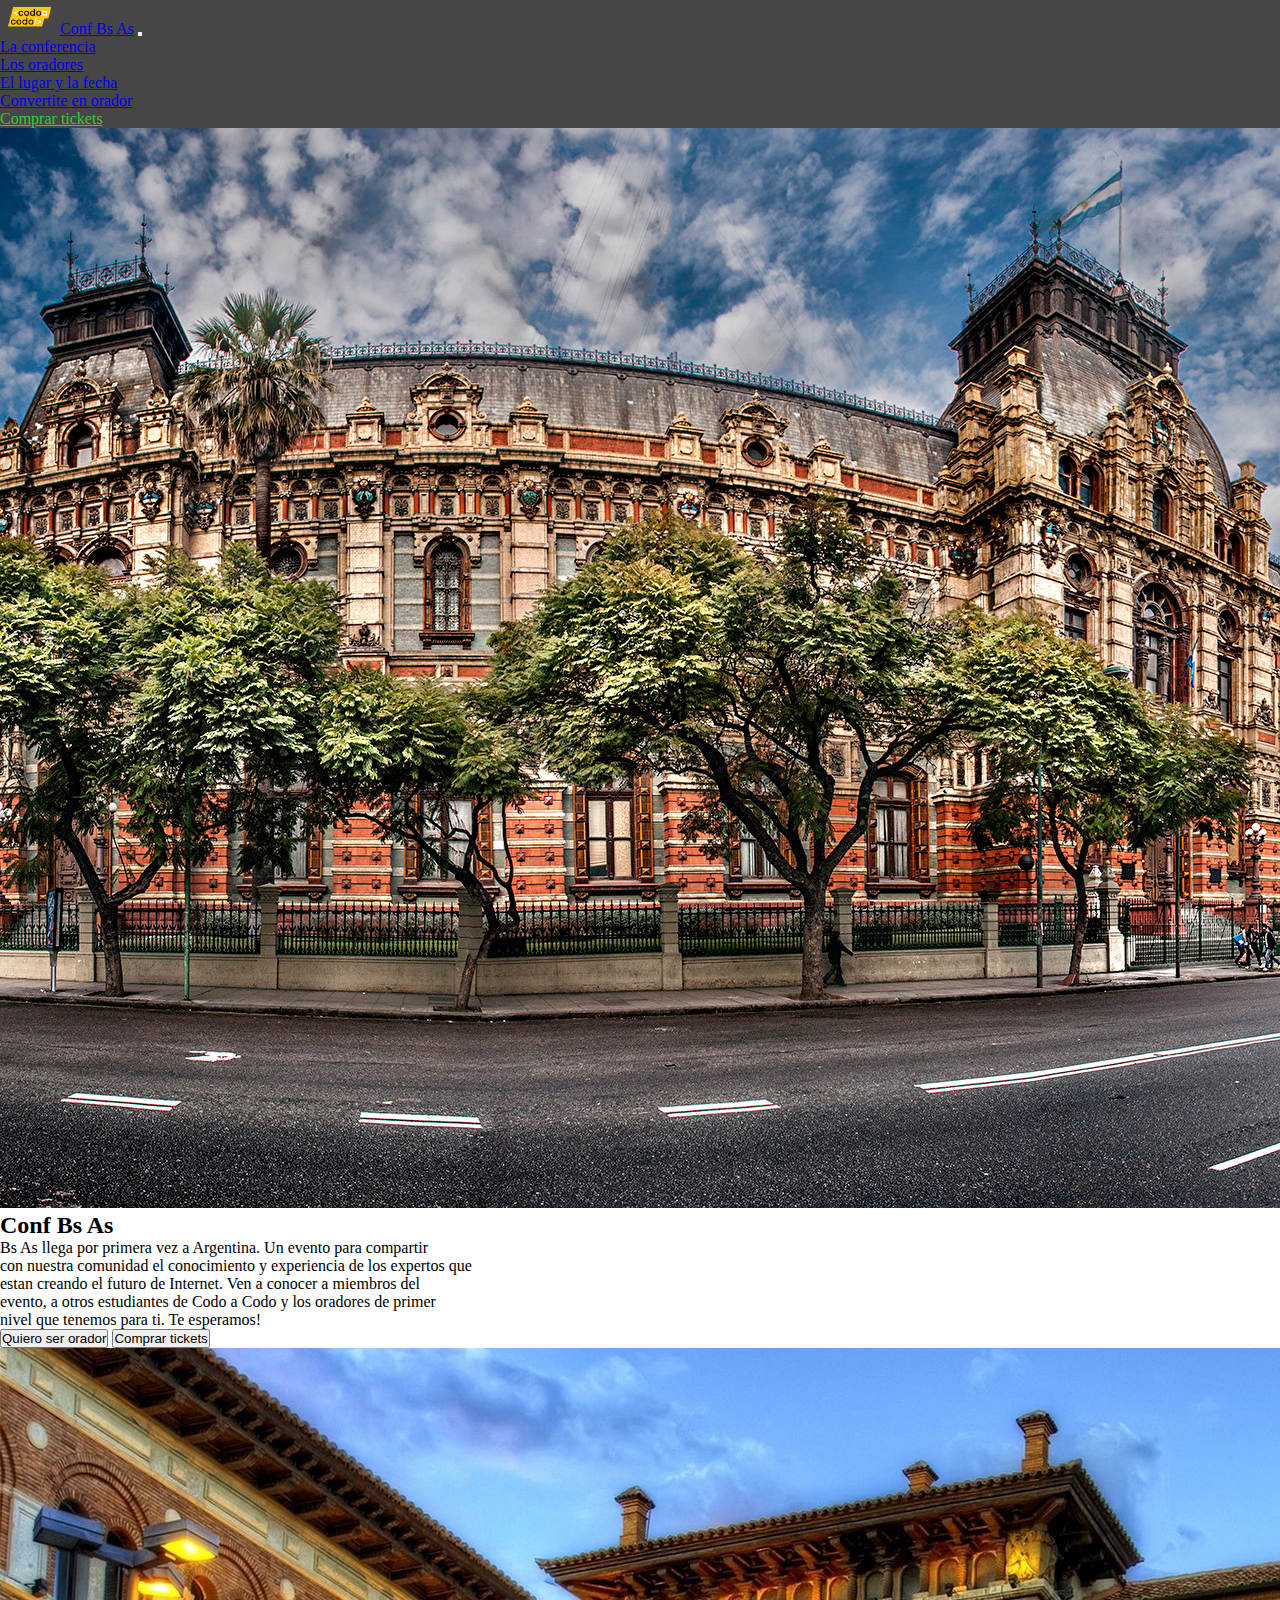
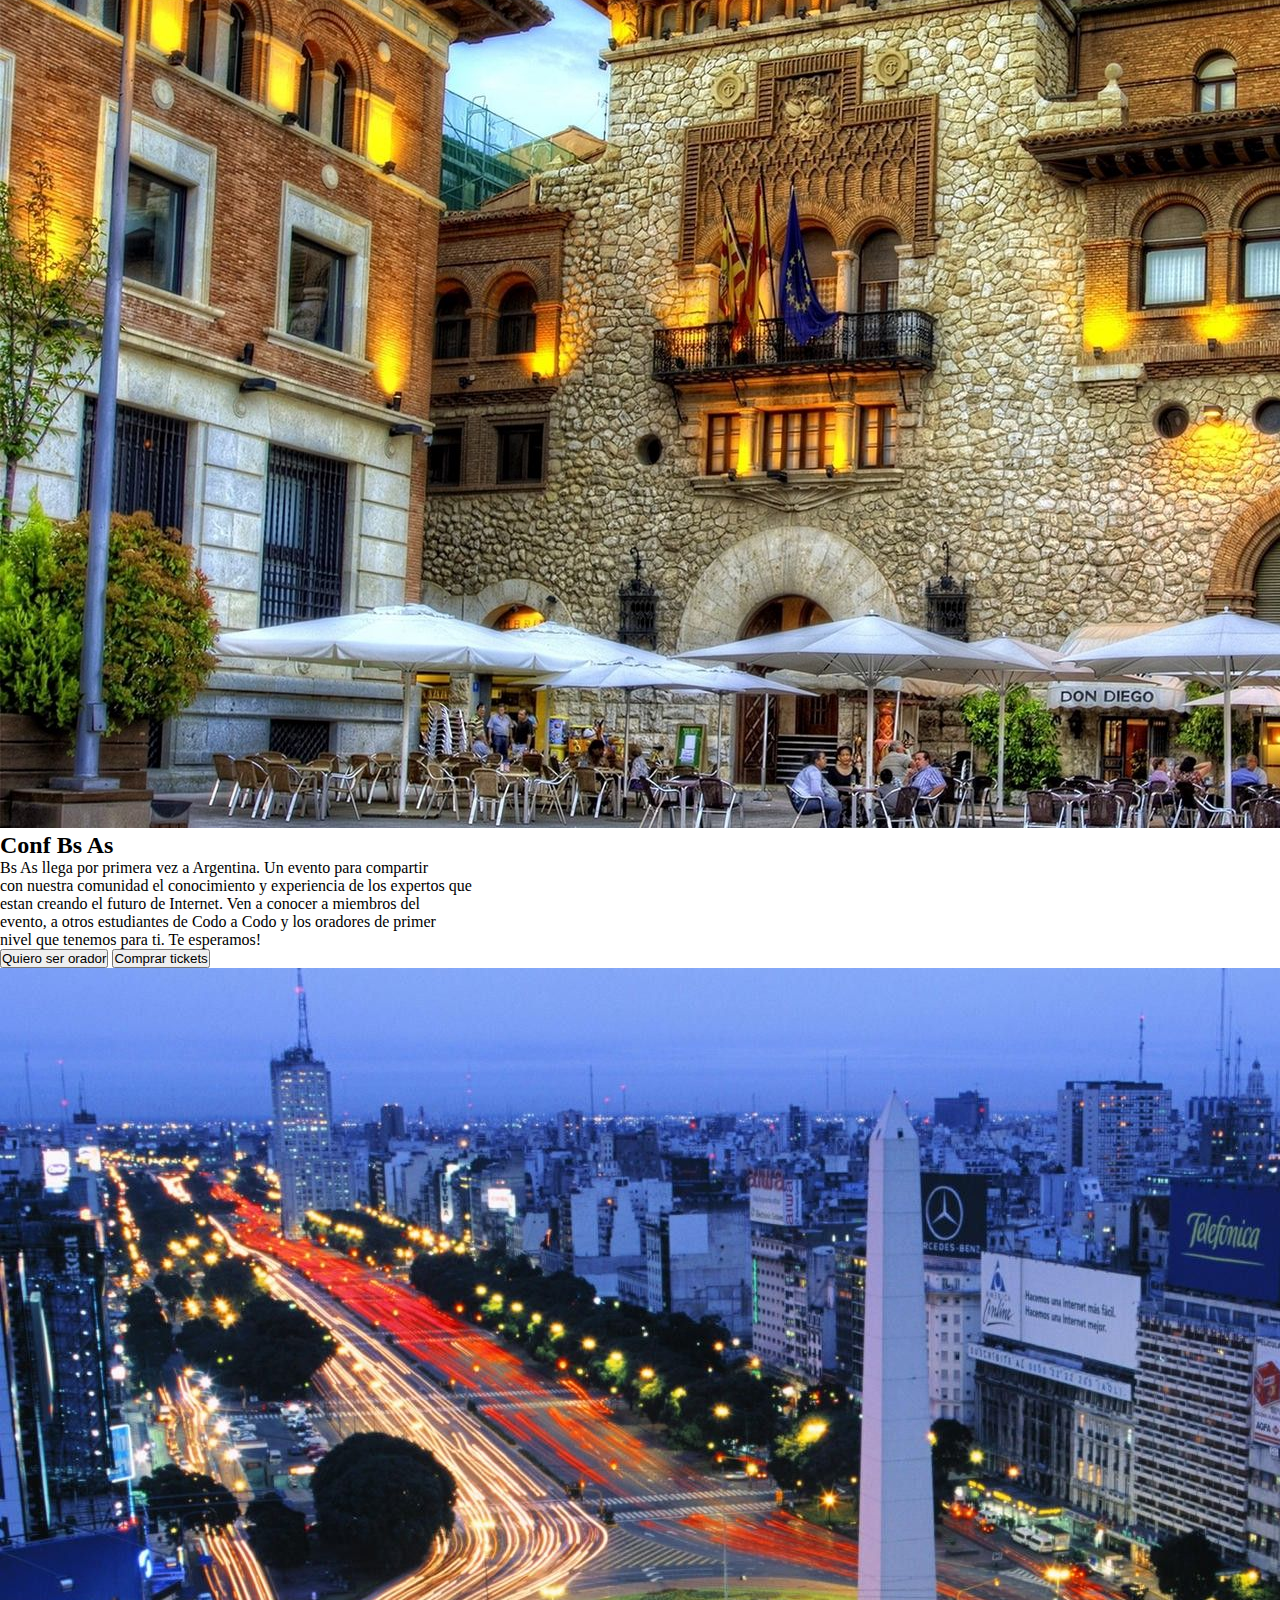
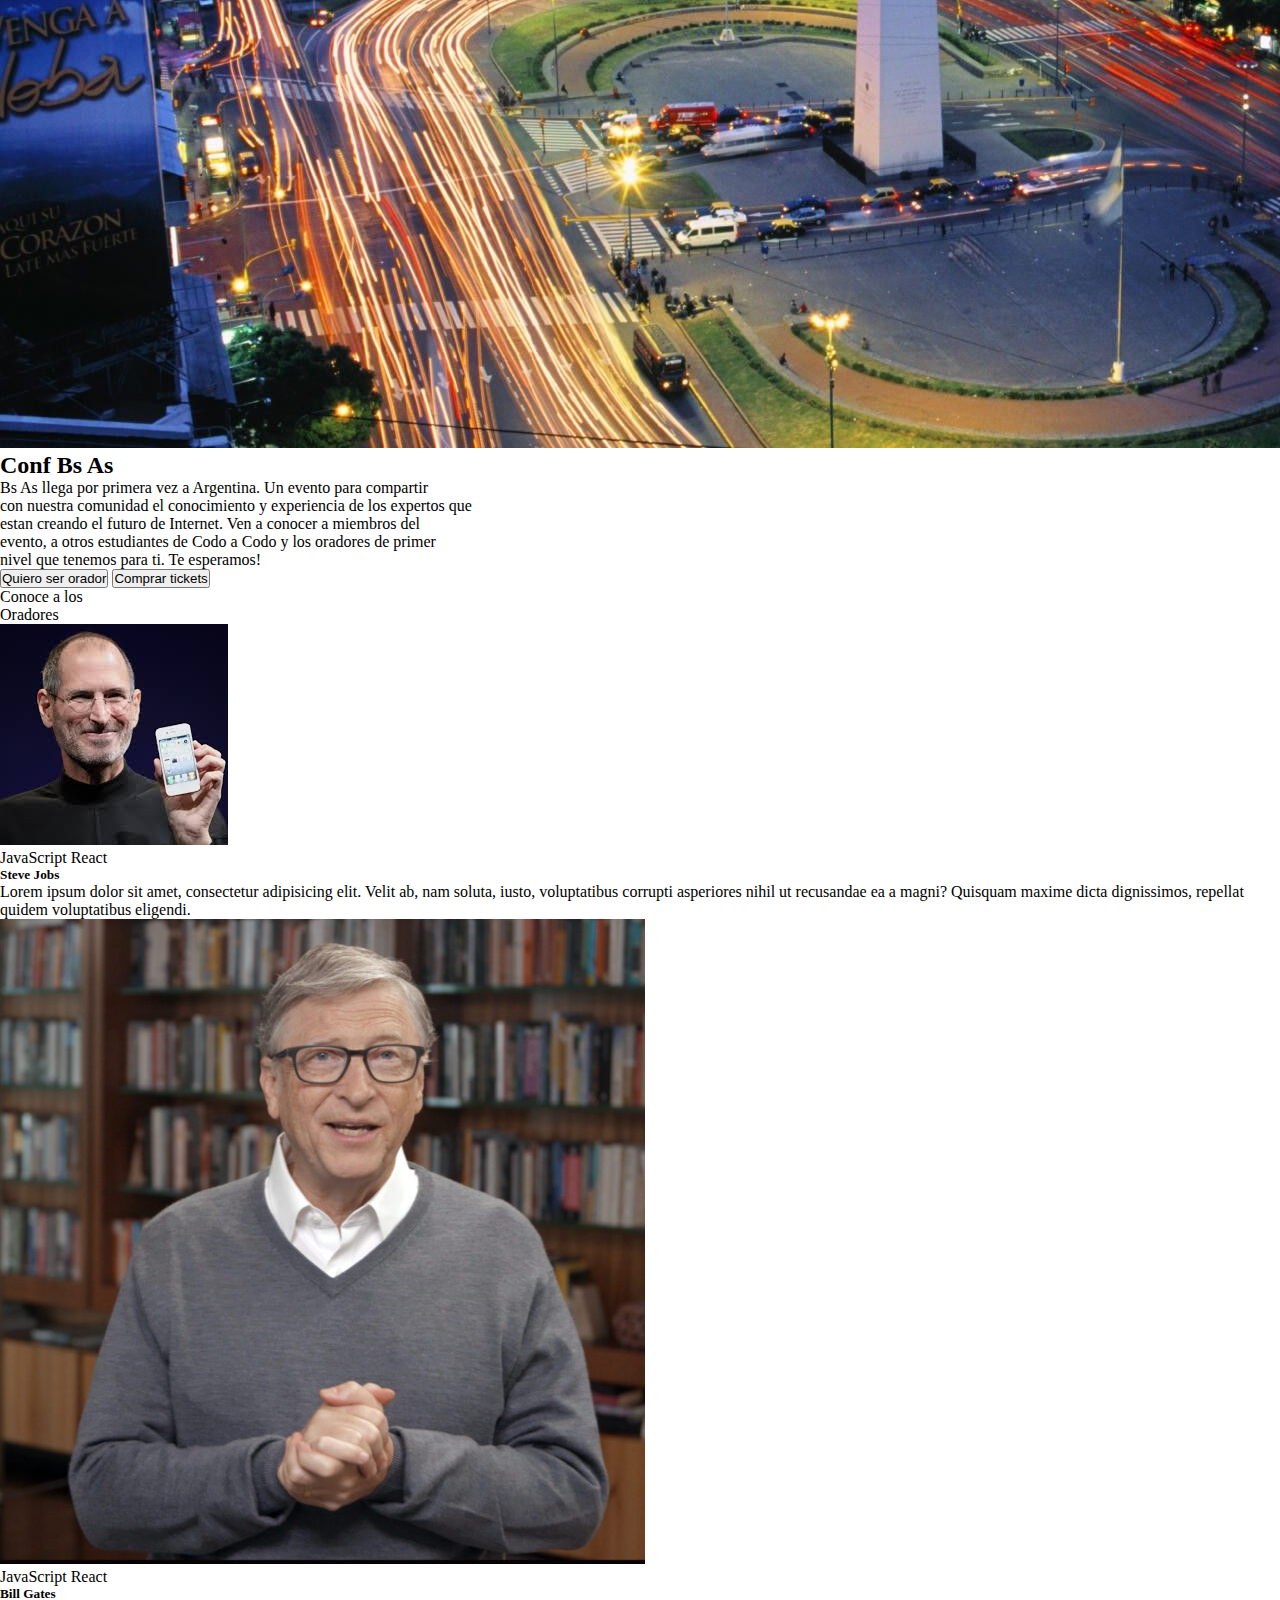
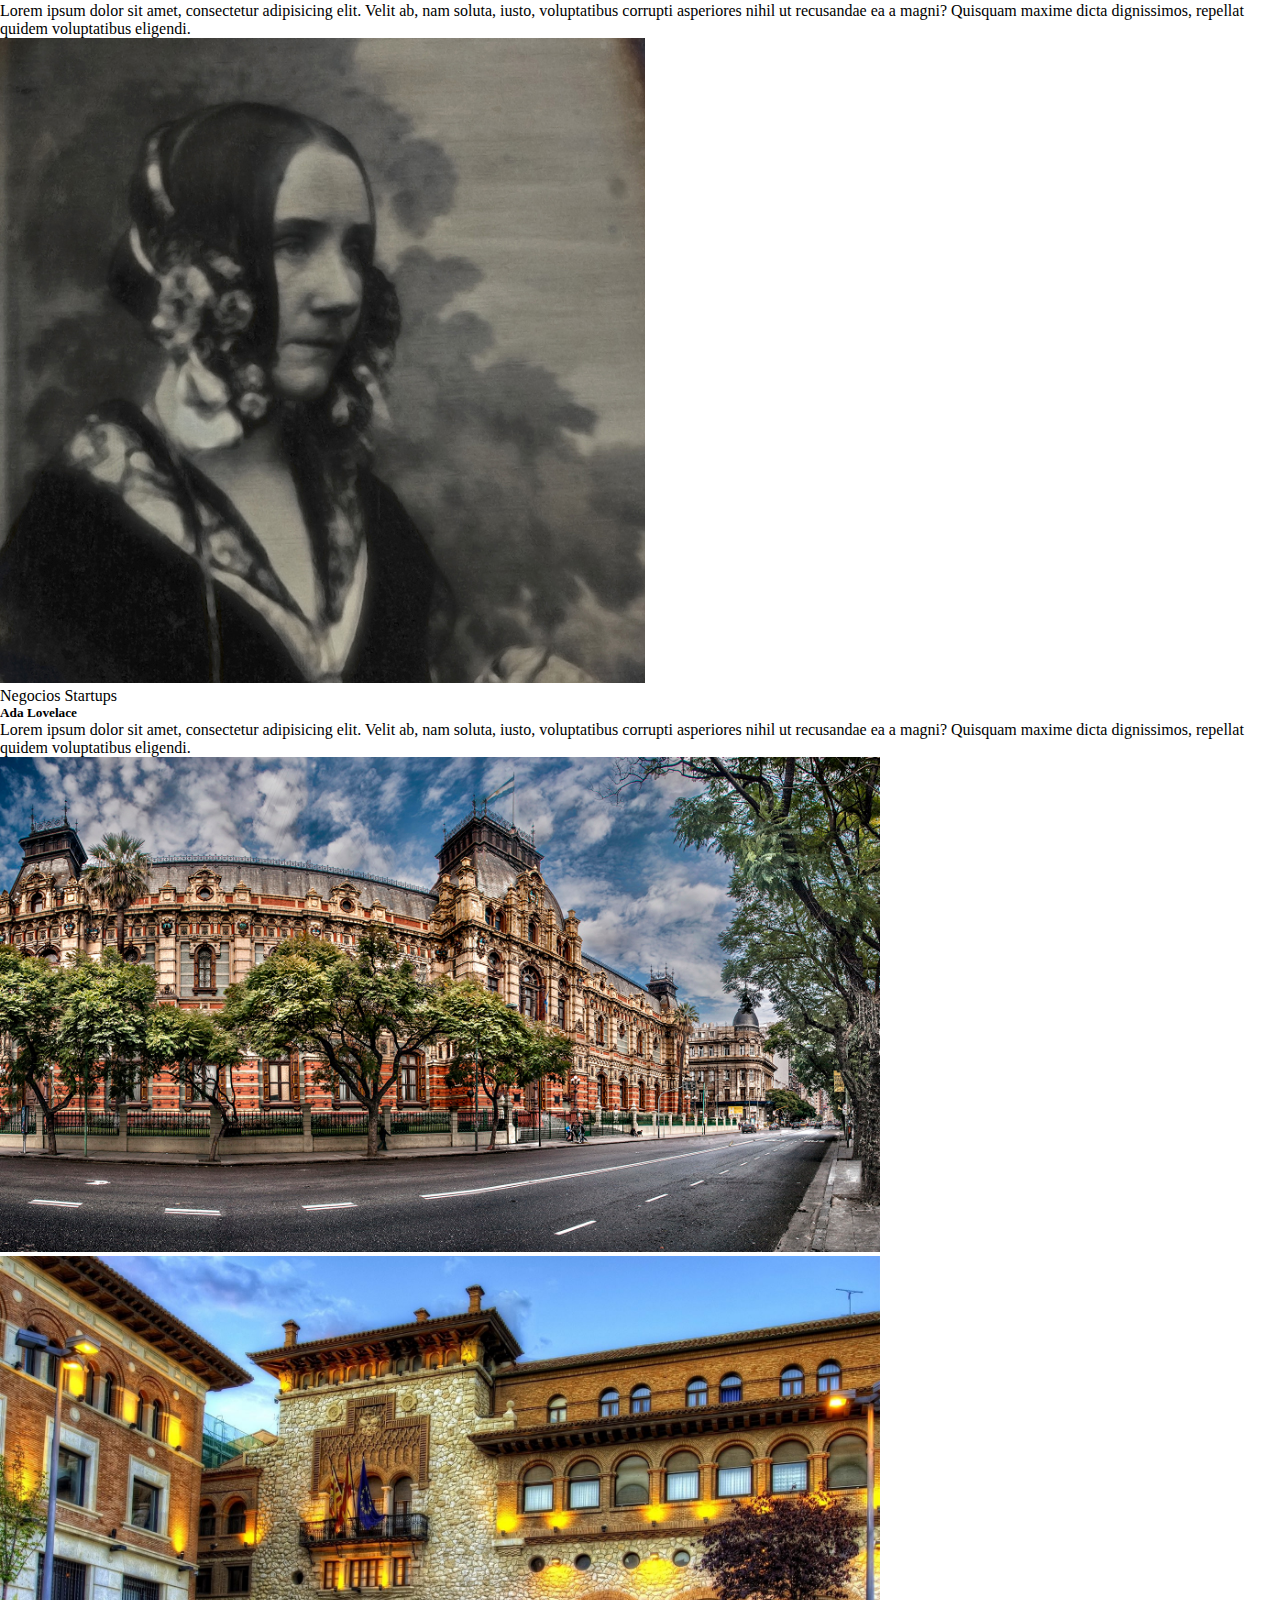
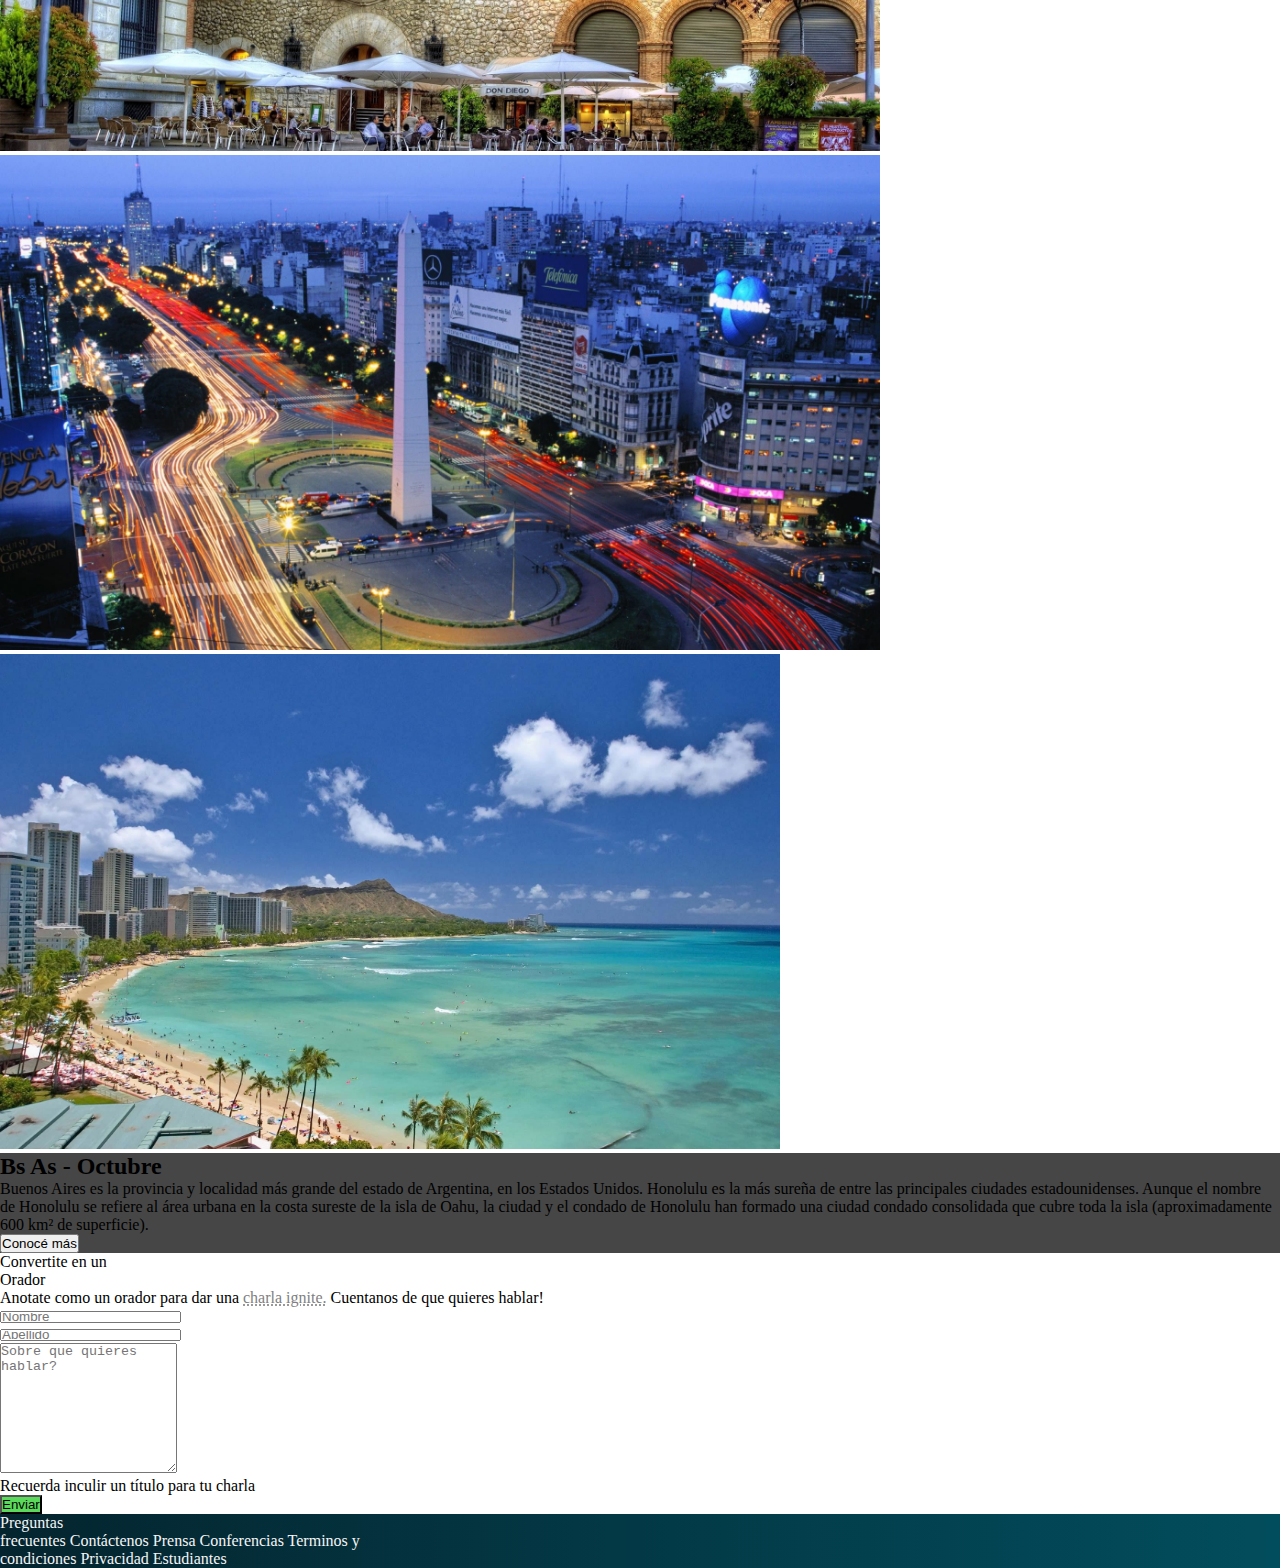
<file: index.html>
<!DOCTYPE html>
<html lang="en">
<head>
    <meta charset="UTF-8">
    <meta http-equiv="X-UA-Compatible" content="IE=edge">
    <meta name="viewport" content="width=device-width, initial-scale=1.0">
    <link rel="stylesheet" href="style.css">
    <link href="https://cdn.jsdelivr.net/npm/bootstrap@5.3.0-alpha3/dist/css/bootstrap.min.css" rel="stylesheet" integrity="sha384-KK94CHFLLe+nY2dmCWGMq91rCGa5gtU4mk92HdvYe+M/SXH301p5ILy+dN9+nJOZ" crossorigin="anonymous">
    <script src="https://cdn.jsdelivr.net/npm/bootstrap@5.3.0-alpha3/dist/js/bootstrap.bundle.min.js" integrity="sha384-ENjdO4Dr2bkBIFxQpeoTz1HIcje39Wm4jDKdf19U8gI4ddQ3GYNS7NTKfAdVQSZe" crossorigin="anonymous"></script>
    <link rel="stylesheet" href="https://cdn.jsdelivr.net/npm/bootstrap-icons@1.10.4/font/bootstrap-icons.css">
    <title>Primer Trabajo Integrador - Juan Pablo Medina</title>
</head>

<body>
    <header>
        <nav class="navbar navbar-expand-lg navbar-dark py-3">
            <div class="container-fluid col-10">
                <a class="navbar-brand" href="#">
                    <img src="./assets/images/codoacodo.png" width="60" alt="logo codo a codo"/>Conf Bs As</a>
                <button class="navbar-toggler" type="button" data-bs-toggle="collapse" data-bs-target="#navbarNav" aria-controls="navbarNav" aria-expanded="false" aria-label="Toggle navigation">
                    <span class="navbar-toggler-icon"></span>
                </button>
                <div class="collapse navbar-collapse justify-content-end" id="navbarNav">
                    <ul class="navbar-nav">
                        <li class="nav-item">
                            <a class="nav-link active text-grey" aria-current="page" href="#Buenos Aires Conference">La conferencia</a>
                        </li>
                        <li class="nav-item">
                            <a class="nav-link text-grey" href="#speakers">Los oradores</a>
                        </li>
                        <li class="nav-item">
                            <a class="nav-link text-grey" href="#Hawaii">El lugar y la fecha</a>
                        </li>
                        <li class="nav-item">
                            <a class="nav-link text-grey"  href="#form">Convertite en orador</a>
                        </li>
                        <li class="nav-item">
                            <a class="nav-link" style="color:limegreen" href="./buy.html">Comprar tickets</a>
                        </li>
                    </ul>
                </div>
            </div>
        </nav>
    </header>

    <main>
        <section id="Buenos Aires Conference">
            <div class="conteiner-fluid">
                <div id="carouselExampleCaptions" class="carousel slide" data-bs-ride="carousel">
                    <div class="carousel-inner">
                        <div class="carousel-item active">
                            <img src="./assets/images/ba1.jpg" class="d-block w-100" alt="Buenos Aires 1">
                            <div class="carousel-caption d-none d-md-block translate-middle-y">
                                <h2 class="text-light text-end">Conf Bs As</h2>
                                <p class="text-end">
                                    Bs As llega por primera vez a Argentina. Un evento para compartir <br/> 
                                    con nuestra comunidad el conocimiento y experiencia de los expertos que <br/>
                                    estan creando el futuro de Internet. Ven a conocer a miembros del <br/>
                                    evento, a otros estudiantes de Codo a Codo y los oradores de primer <br/>
                                    nivel que tenemos para ti. Te esperamos!</p>
                                <div class="text-end">
                                    <button type="button" class="btn btn-outline.light text-white border-light">Quiero ser orador</button>
                                    <a href="./buy.html"><button type="button" class="btn btn-success"> Comprar tickets</button></a>
                                </div>
                            </div>
                        </div>
                        <div class="carousel-item">
                            <img src="./assets/images/ba2.jpg" class="d-block w-100" alt="Buenos Aires 2">
                            <div class="carousel-caption d-none d-md-block translate-middle-y">
                                <h2 class="text-light text-end">Conf Bs As</h2>
                                <p class="text-end">
                                    Bs As llega por primera vez a Argentina. Un evento para compartir <br/> 
                                    con nuestra comunidad el conocimiento y experiencia de los expertos que <br/>
                                    estan creando el futuro de Internet. Ven a conocer a miembros del <br/>
                                    evento, a otros estudiantes de Codo a Codo y los oradores de primer <br/>
                                    nivel que tenemos para ti. Te esperamos!</p>
                                <div class="text-end">
                                    <button type="button" class="btn btn-outline.light text-white border-light">Quiero ser orador</button>
                                    <a href="./buy.html"><button type="button" class="btn btn-success" id="buy">Comprar tickets</button></a>
                                </div>
                            </div>
                        </div>
                        <div class="carousel-item">
                            <img src="./assets/images/ba3.jpg" class="d-block w-100" alt="Buenos Aires 3">
                            <div class="carousel-caption d-none d-md-block translate-middle-y">
                                <h2 class="text-light text-end">Conf Bs As</h2>
                                <p class="text-end">
                                    Bs As llega por primera vez a Argentina. Un evento para compartir <br/> 
                                    con nuestra comunidad el conocimiento y experiencia de los expertos que <br/>
                                    estan creando el futuro de Internet. Ven a conocer a miembros del <br/>
                                    evento, a otros estudiantes de Codo a Codo y los oradores de primer <br/>
                                    nivel que tenemos para ti. Te esperamos!</p>
                                <div class="text-end">
                                    <button type="button" class="btn btn-outline.light text-white border-light">Quiero ser orador</button>
                                    <a href="./buy.html"><button type="button" class="btn btn-success" id="buy"> Comprar tickets</button></a>
                                </div>
                            </div>
                        </div>
                    </div>
                </div>
            </div>
        </section>

        <section id="speakers">
            <div class="d-flex flex-column align-items-center my-4">
                <div class="fs-6 text-uppercase">Conoce a los</div>
                <div class="mb-1 fs-1 fw-semibold text-uppercas">Oradores</div>
                <div class="card-group align-items-center col-9 mx-3 gap-4">
                    <div class="col">
                        <div class="card h-100">
                            <img src="./assets/images/steve.jpg" class="card-img-top" alt="Steve">
                            <div class="card-body">
                                <span class="badge bg-warning">JavaScript</span> <span class="badge bg-info">React</span>
                                <h5 class="card-title">Steve Jobs</h5>
                                <p class="card-text">Lorem ipsum dolor sit amet, consectetur adipisicing elit. Velit ab, nam soluta, iusto, voluptatibus corrupti asperiores nihil ut recusandae ea a magni? Quisquam maxime dicta dignissimos, repellat quidem voluptatibus eligendi.</p>
                            </div>
                        </div>
                    </div>
                    <div class="col">
                        <div class="card h-100">
                            <img src="./assets/images/bill.jpg" class="card-img-top" alt="Bill">
                            <div class="card-body">
                                <span class="badge bg-warning">JavaScript</span> <span class="badge bg-info">React</span>
                                <h5 class="card-title">Bill Gates</h5>
                                <p class="card-text">Lorem ipsum dolor sit amet, consectetur adipisicing elit. Velit ab, nam soluta, iusto, voluptatibus corrupti asperiores nihil ut recusandae ea a magni? Quisquam maxime dicta dignissimos, repellat quidem voluptatibus eligendi.</p>
                            </div>
                        </div>
                    </div>
                    <div class="col">
                        <div class="card h-100">
                            <img src="./assets/images/ada.jpeg" class="card-img-top" alt="Ada">
                            <div class="card-body">
                                <span class="badge bg-secondary">Negocios</span> <span class="badge bg-danger">Startups</span>
                                <h5 class="card-title">Ada Lovelace</h5>
                                <p class="card-text">Lorem ipsum dolor sit amet, consectetur adipisicing elit. Velit ab, nam soluta, iusto, voluptatibus corrupti asperiores nihil ut recusandae ea a magni? Quisquam maxime dicta dignissimos, repellat quidem voluptatibus eligendi.</p>
                            </div>
                        </div>
                    </div>
                </div>
            </div>
        </section>

        <section id="Hawaii">
            <div class="container-fluid d-flex carousel2">
                <div class="row g-0">
                    <div class="col-md-6 border">
                        <div id="carouselExampleSlidesOnly" class="carousel slide" data-bs-ride="carousel">
                            <div class="carousel-inner">
                                <div class="carousel-item active">
                                    <img src="./assets/images/hawaii.jpg" class="d-block w-100" alt="Hawaii">
                                </div>
                                <div class="carousel-item">
                                    <img src="./assets/images/hawaii2.jpg" class="d-block w-100" alt="Hawaii2">
                                </div>
                                <div class="carousel-item">
                                    <img src="./assets/images/hawaii3.jpg" class="d-block w-100" alt="Hawaii3">
                                </div>
                                <div class="carousel-item">
                                    <img src="./assets/images/honolulu.jpg" class="d-block w-100" alt="Honolulu">
                                </div>
                            </div>
                        </div>
                    </div>
                    <div class="col-md-6 text-white background-hawaii">
                        <div class="m-3">
                            <h2 class="fw-semibold">Bs As - Octubre</h2>
                            <p> Buenos Aires es la provincia y localidad más grande del estado de Argentina, en los Estados Unidos. Honolulu es la más sureña de entre las principales ciudades estadounidenses. Aunque el nombre de Honolulu se refiere al área urbana en la costa sureste de la isla de Oahu, la ciudad y el condado de Honolulu han formado una ciudad condado consolidada que cubre toda la isla (aproximadamente 600 km² de superficie).</p>
                            <button type="button" class="btn btn-outline.light text-white border-light">Conocé más</button>
                        </div>
                    </div>
                </div>
            </div>
        </section>

        <section id="form">
            <div class="container d-flex flex-column align-items-center my-4">
                <div class="text-center text-secondary">
                    <div class="mb-0 fs-6 text-uppercase">Convertite en un</div>
                    <div class="mb-1 fs-1 fw-semibold text-uppercase">Orador</div>
                    <div class="mb-1 fs-6"> 
                        <span> Anotate como un orador para dar una </span>  
                        <a href="./buy.html" class="talk">charla ignite.</a>
                        <span> Cuentanos de que quieres hablar!</span>
                    </div>
                </div>
                <div class="row g-1 col-md-6 mb-3">
                    <div class="col-md">
                            <input class="form-control form-control-sm" type="text" placeholder="Nombre" aria-label=".form-control-sm" style="height: 0.5rem;">
                    </div>
                    <div class="col-md">
                            <input class="form-control form-control-sm" type="text" placeholder="Apellido" aria-label=".form-control-sm" style="height: 0.5rem;">
                    </div>
                </div>
                <div class="col-md-6 mb-1" >
                    <textarea class="form-control form-control-sm fs-3" placeholder="Sobre que quieres hablar?" aria-label=".form-control-sm" id="Textarea" style="height: 8rem;"></textarea>
                    <p id="form-text" class="text-secondary">Recuerda inculir un título para tu charla</p>
                </div>
            <div class="d-grid gap-2 col-6 mx-auto">
                <button class="btn fs-5 text-white" style="background-color: rgb(90, 218, 90);" type="submit">Enviar</button>                
            </div>
        </section>
    </main>

    <footer class="footer-background mt-2 py-4">
        <div class="container-fluid text-white col-9">
            <nav class="d-flex flex-column flex-md-row align-items-center text-center justify-content-around">
                <a href="#" class="m-1">Preguntas <br> frecuentes</a>
                <a href="#" class="m-1">Contáctenos</a>
                <a href="#" class="m-1">Prensa</a>
                <a href="#" class="m-1">Conferencias</a>
                <a href="#" class="m-1">Terminos y <br> condiciones</a>
                <a href="#" class="m-1">Privacidad</a>
                <a href="#" class="m-1">Estudiantes</a>
            </nav>
        </div>
    </footer>

</body>
</html>
</file>
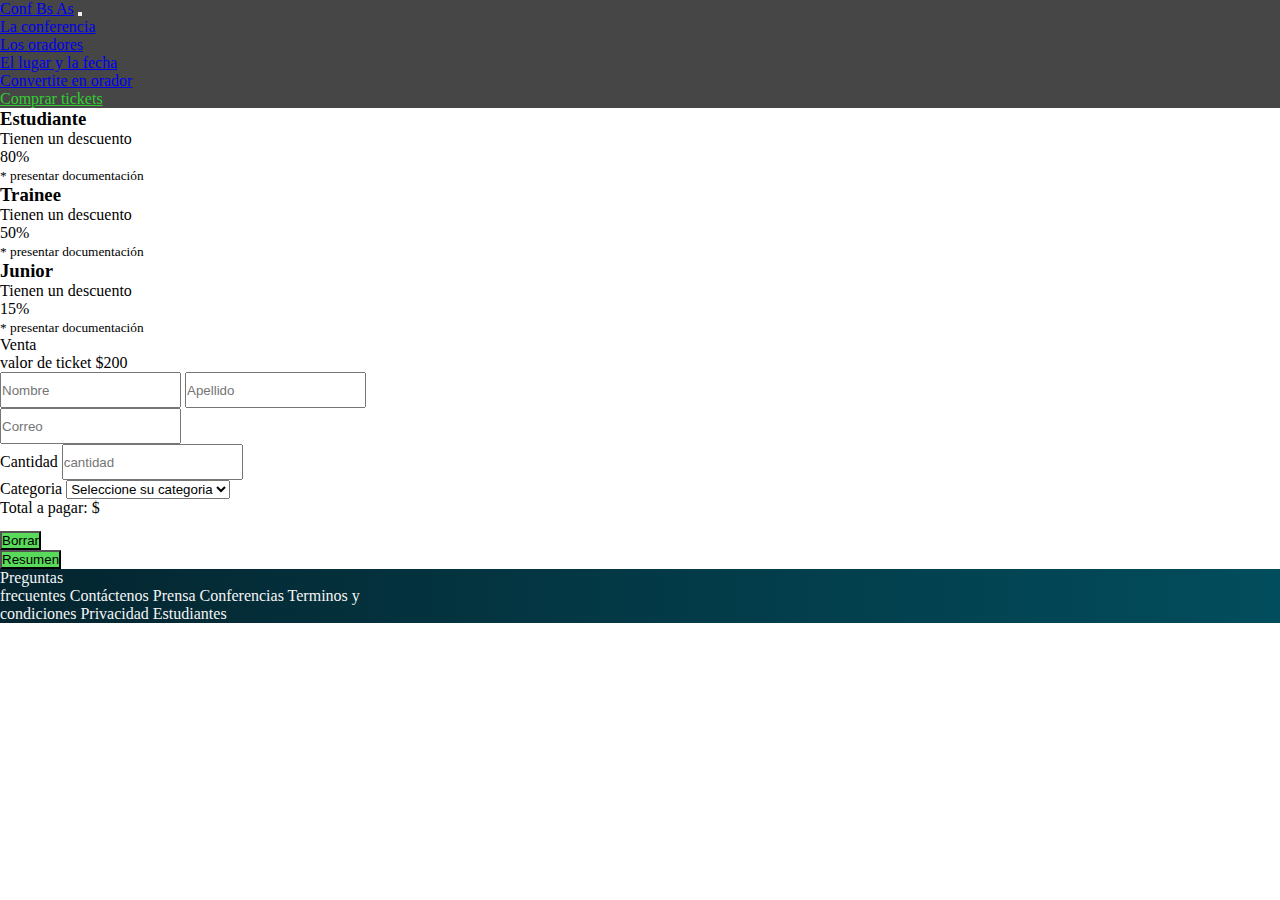
<file: buy.html>
<!DOCTYPE html>
<html lang="en">
<head>
    <meta charset="UTF-8">
    <meta http-equiv="X-UA-Compatible" content="IE=edge">
    <meta name="viewport" content="width=device-width, initial-scale=1.0">
    <link rel="stylesheet" href="style.css">
    <link href="https://cdn.jsdelivr.net/npm/bootstrap@5.3.0-alpha3/dist/css/bootstrap.min.css" rel="stylesheet" integrity="sha384-KK94CHFLLe+nY2dmCWGMq91rCGa5gtU4mk92HdvYe+M/SXH301p5ILy+dN9+nJOZ" crossorigin="anonymous">
    <script src="https://cdn.jsdelivr.net/npm/bootstrap@5.3.0-alpha3/dist/js/bootstrap.bundle.min.js" integrity="sha384-ENjdO4Dr2bkBIFxQpeoTz1HIcje39Wm4jDKdf19U8gI4ddQ3GYNS7NTKfAdVQSZe" crossorigin="anonymous"></script>
    <link rel="stylesheet" href="https://cdn.jsdelivr.net/npm/bootstrap-icons@1.10.4/font/bootstrap-icons.css">
    <title>Trabajo Integrador JavaScript- Juan Pablo Medina</title>
</head>
<body>
    
    <header>
        <nav class="navbar navbar-expand-lg navbar-dark py-3">
            <div class="container-fluid col-10">
                <a class="navbar-brand" href="#">Conf Bs As</a>
                <button class="navbar-toggler" type="button" data-bs-toggle="collapse" data-bs-target="#navbarNav" aria-controls="navbarNav" aria-expanded="false" aria-label="Toggle navigation">
                    <span class="navbar-toggler-icon"></span>
                </button>
                <div class="collapse navbar-collapse justify-content-end" id="navbarNav">
                    <ul class="navbar-nav">
                        <li class="nav-item">
                            <a class="nav-link text-grey" aria-current="page" href="#">La conferencia</a>
                        </li>
                        <li class="nav-item">
                            <a class="nav-link text-grey" href="#">Los oradores</a>
                        </li>
                        <li class="nav-item">
                            <a class="nav-link text-grey" href="#">El lugar y la fecha</a>
                        </li>
                        <li class="nav-item">
                            <a class="nav-link active text-grey"  href="#">Convertite en orador</a>
                        </li>
                        <li class="nav-item">
                            <a class="nav-link" style="color:limegreen" href="#">Comprar tickets</a>
                        </li>
                    </ul>
                </div>
            </div>
        </nav>
    </header>
    
    <main>
        <section id="cards">
            <div class="d-flex flex-column align-items-center">
                <div class="card-group">
                    <div id="Students" class="btn card border border-2 border-primary mx-1 bg-transparent" data-index="0">
                        <div class="card-body text-center">
                            <h3 class="card-title bold">Estudiante</h3>
                            <p class="card-text text-body-secondary">Tienen un descuento</p>
                            <p class="card-text fw-bold">80%</p>
                            <p class="card-text"><small class="text-body-secondary">* presentar documentación</small></p>
                        </div>
                    </div>
                    <div id="Trainee" class="btn card border border-2 border-info mx-1 bg-transparent" data-index="1">
                        <div class="card-body text-center">
                        <h3 class="card-title">Trainee</h3>
                        <p class="card-text text-body-secondary">Tienen un descuento</p>
                        <p class="card-text fw-bold">50%</p>
                        <p class="card-text"><small class="text-body-secondary">* presentar documentación</small></p>
                        </div>
                    </div>
                    <div id="Junior" class="btn card border border-2 border-warning mx-1 bg-transparent" data-index="2">
                        <div class="card-body text-center">
                        <h3 class="card-title">Junior</h3>
                        <p class="card-text text-body-secondary">Tienen un descuento</p>
                        <p class="card-text fw-bold">15%</p>
                        <p class="card-text"><small class="text-body-secondary">* presentar documentación</small></p>
                    </div>
                </div>
            </div>    
        </section>  
          
        <section id="Prices">    
            <div class="d-flex flex-column align-items-center">
                <div class="text-center">
                    <div class="mb-0 fs-6 text-secondary text-uppercase">Venta</div>
                    <div class="mb-1 fs-1 fw-semibold text-uppercase">valor de ticket $200</div>
                </div>
            </div>
        </section>

        <section id="form">
            <form name="dates" class="d-flex flex-column align-items-center">
                <div class="col-md-8">
                    <div class="input-group gap-2">
                            <input class="form-control form-control-sm" name="name" type="text" placeholder="Nombre" aria-label=".form-control-sm" style="height: 2rem;">
                            <input class="form-control form-control-sm" name="surname" type="text" placeholder="Apellido" aria-label=".form-control-sm" style="height: 2rem;">
                    </div>
                    <div class="col-12 my-3" >
                        <input class="form-control form-control-sm" name="email" type="text" placeholder="Correo" aria-label=".form-control-sm" style="height: 2rem;">
                    </div>
                    <div class="row mb-3">
                        <div class="col-md-6">
                            <label class="mb-1">Cantidad</label>
                            <input id="quantity" name="quantity" class="form-control form-control-sm" type="number" placeholder="cantidad" aria-label=".form-control-sm" style="height: 2rem;">
                        </div>
                        <div class="col-md-6">
                            <label class="mb-1">Categoria</label>
                                <select name="category" class="form-select" aria-label="Default select">
                                    <option selected="" value="none">Seleccione su categoria</option> 
                                    <option value="estudiante">Estudiante</option>
                                    <option value="trainee">Trainee</option>
                                    <option value="junior">Junior</option>
                                </select>
                        </div>
                    </div>
                    <div id="total" class="bg-primary bg-gradient bg-opacity-50 text-blue mb-3" style="height: 2rem;">Total a pagar:$</div>
                    <div id="botons" class="row">
                        <div class="col-6">
                            <button id="erase" class="btn fs-5 text-white w-100" style="background-color: rgb(90, 218, 90);" type="submit">Borrar</button>                
                        </div>
                        <div class="col-6">
                            <button id="resume" class="btn fs-5 text-white w-100" style="background-color: rgb(90, 218, 90);" type="submit">Resumen</button>                
                        </div>
                    </div>
                </div>
            </form>
        </main>

    <footer class="footer-background mt-2 py-4">
        <div class="container-fluid text-white col-9">
            <nav class="d-flex flex-column flex-md-row align-items-center text-center justify-content-around">
                <a href="#" class="m-1">Preguntas <br> frecuentes</a>
                <a href="#" class="m-1">Contáctenos</a>
                <a href="#" class="m-1">Prensa</a>
                <a href="#" class="m-1">Conferencias</a>
                <a href="#" class="m-1">Terminos y <br> condiciones</a>
                <a href="#" class="m-1">Privacidad</a>
                <a href="#" class="m-1">Estudiantes</a>
            </nav>
        </div>
    </footer>

    <script src="./js/cards.js"></script>
    <script src="./js/buy.js"></script>

</body>
</html>
</file>
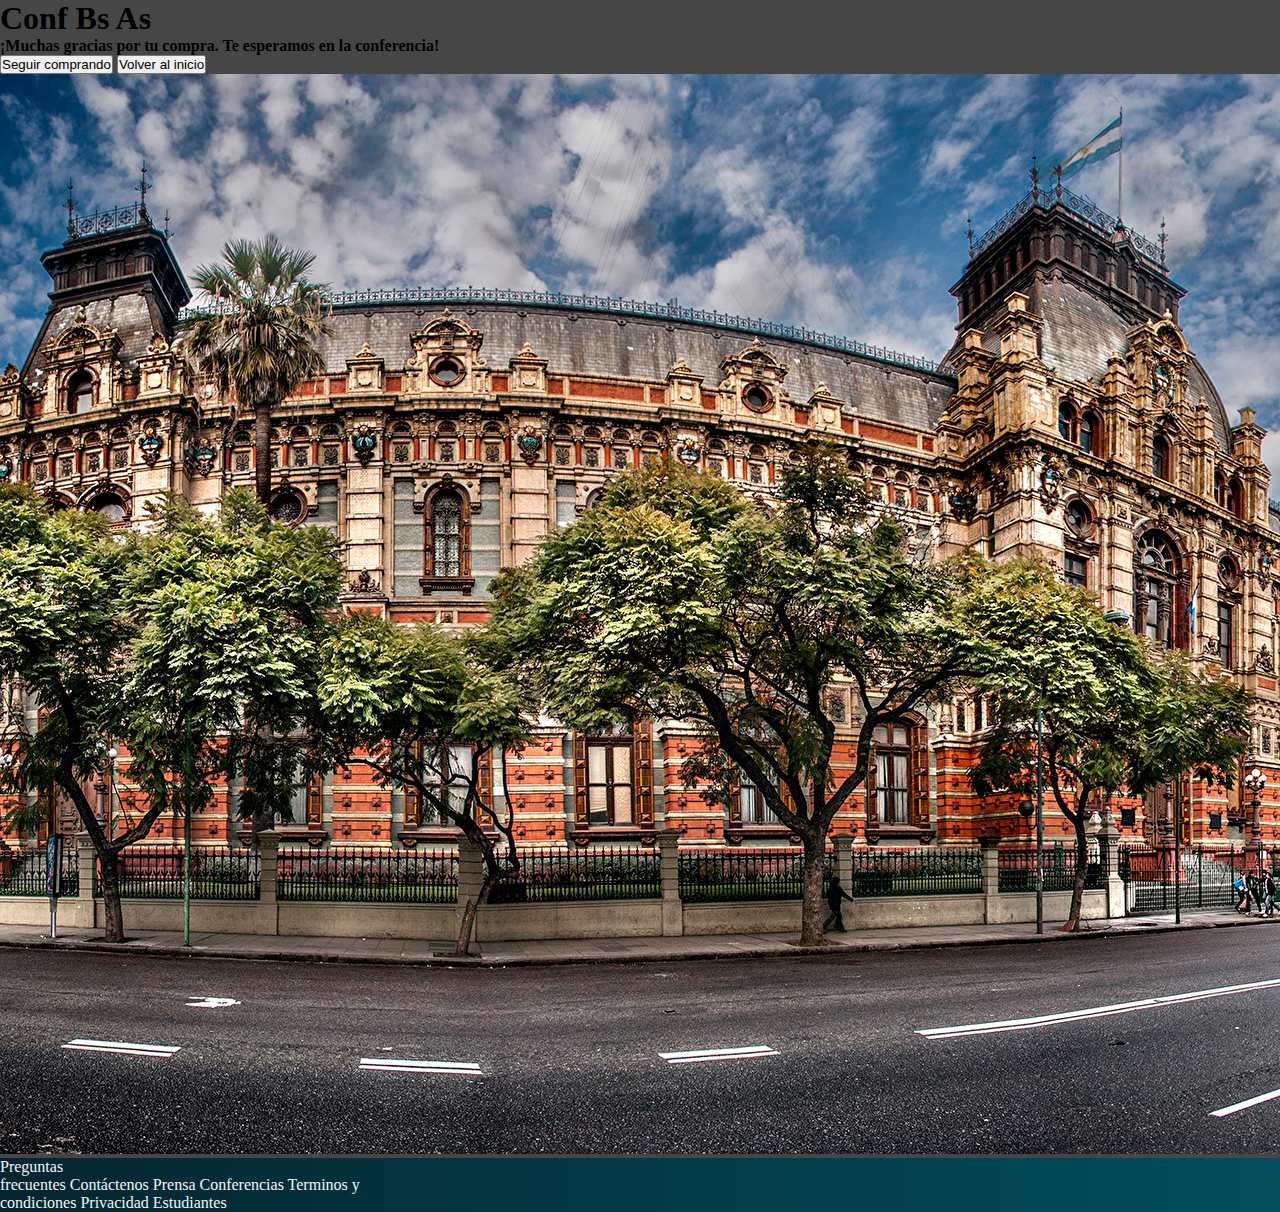
<file: buy_ok.html>
<!DOCTYPE html>
<html lang="en">
<head>
    <meta charset="UTF-8">
    <meta http-equiv="X-UA-Compatible" content="IE=edge">
    <meta name="viewport" content="width=device-width, initial-scale=1.0">
    <link rel="stylesheet" href="style.css">
    <link href="https://cdn.jsdelivr.net/npm/bootstrap@5.3.0-alpha3/dist/css/bootstrap.min.css" rel="stylesheet" integrity="sha384-KK94CHFLLe+nY2dmCWGMq91rCGa5gtU4mk92HdvYe+M/SXH301p5ILy+dN9+nJOZ" crossorigin="anonymous">
    <script src="https://cdn.jsdelivr.net/npm/bootstrap@5.3.0-alpha3/dist/js/bootstrap.bundle.min.js" integrity="sha384-ENjdO4Dr2bkBIFxQpeoTz1HIcje39Wm4jDKdf19U8gI4ddQ3GYNS7NTKfAdVQSZe" crossorigin="anonymous"></script>
    <link rel="stylesheet" href="https://cdn.jsdelivr.net/npm/bootstrap-icons@1.10.4/font/bootstrap-icons.css">
    <title>Trabajo Integrador JavaScript- Juan Pablo Medina</title>
</head>
<body>
    
    <header>
    </header>
    
    <main>
        <section id="Accepted Operation">
            <div class="conteiner-fluid background-buy">
                <div class="m-3">
                    <h1 class="text-light text-center">Conf Bs As</h1>
                    <h4 class="text-light text-center">
                        ¡Muchas gracias por tu compra.
                        Te esperamos en la conferencia!</h4>
                        <div class="text-center">
                            <button type="button" class="btn btn-success" type="submit" id="Continue">Seguir comprando</button>
                            <button type="button" class="btn btn-success"  type="submit" id="Return">Volver al inicio</button>
                        </div>
                </div>
                <img src="./assets/images/ba1.jpg" class="img-fluid" alt="Conf. Bs. As.">
            </div>
        </section>
    </main>

    <footer class="footer-background py-4">
        <div class="container-fluid text-white col-9">
            <nav class="d-flex flex-column flex-md-row align-items-center text-center justify-content-around">
                <a href="#" class="m-1">Preguntas <br> frecuentes</a>
                <a href="#" class="m-1">Contáctenos</a>
                <a href="#" class="m-1">Prensa</a>
                <a href="#" class="m-1">Conferencias</a>
                <a href="#" class="m-1">Terminos y <br> condiciones</a>
                <a href="#" class="m-1">Privacidad</a>
                <a href="#" class="m-1">Estudiantes</a>
            </nav>
        </div>
    </footer>

    <script src="./js/final.js"></script>
</body>
</html>
</file>
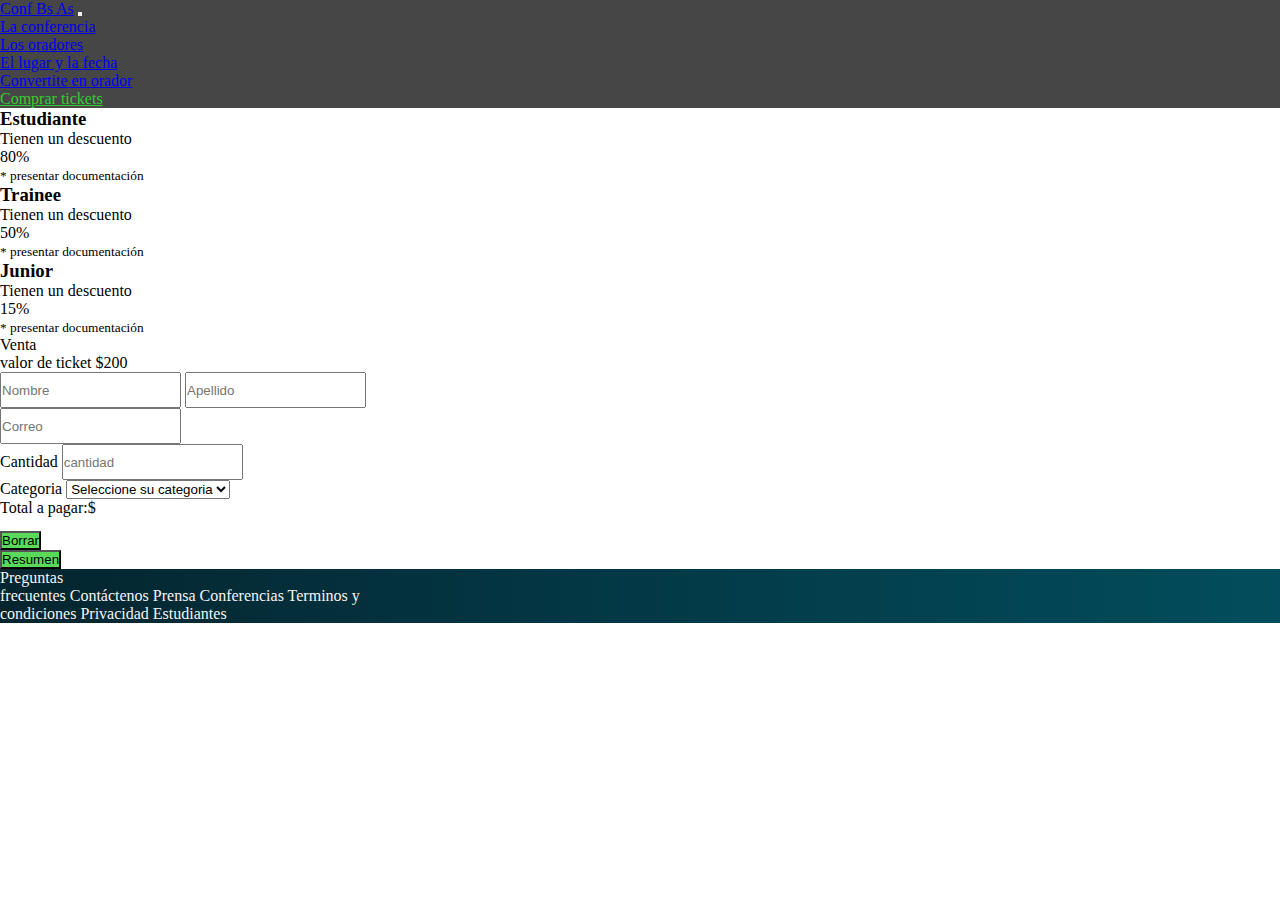
<file: compra.html>
<!DOCTYPE html>
<html lang="en">
<head>
    <meta charset="UTF-8">
    <meta http-equiv="X-UA-Compatible" content="IE=edge">
    <meta name="viewport" content="width=device-width, initial-scale=1.0">
    <link rel="stylesheet" href="style.css">
    <link href="https://cdn.jsdelivr.net/npm/bootstrap@5.3.0-alpha3/dist/css/bootstrap.min.css" rel="stylesheet" integrity="sha384-KK94CHFLLe+nY2dmCWGMq91rCGa5gtU4mk92HdvYe+M/SXH301p5ILy+dN9+nJOZ" crossorigin="anonymous">
    <script src="https://cdn.jsdelivr.net/npm/bootstrap@5.3.0-alpha3/dist/js/bootstrap.bundle.min.js" integrity="sha384-ENjdO4Dr2bkBIFxQpeoTz1HIcje39Wm4jDKdf19U8gI4ddQ3GYNS7NTKfAdVQSZe" crossorigin="anonymous"></script>
    <link rel="stylesheet" href="https://cdn.jsdelivr.net/npm/bootstrap-icons@1.10.4/font/bootstrap-icons.css">
    <title>Trabajo Integrador JavaScript- Juan Pablo Medina</title>
</head>
<body>
    
    <header>
        <nav class="navbar navbar-expand-lg navbar-dark py-3">
            <div class="container-fluid col-10">
                <a class="navbar-brand" href="#">Conf Bs As</a>
                <button class="navbar-toggler" type="button" data-bs-toggle="collapse" data-bs-target="#navbarNav" aria-controls="navbarNav" aria-expanded="false" aria-label="Toggle navigation">
                    <span class="navbar-toggler-icon"></span>
                </button>
                <div class="collapse navbar-collapse justify-content-end" id="navbarNav">
                    <ul class="navbar-nav">
                        <li class="nav-item">
                            <a class="nav-link text-grey" aria-current="page" href="#">La conferencia</a>
                        </li>
                        <li class="nav-item">
                            <a class="nav-link text-grey" href="#">Los oradores</a>
                        </li>
                        <li class="nav-item">
                            <a class="nav-link text-grey" href="#">El lugar y la fecha</a>
                        </li>
                        <li class="nav-item">
                            <a class="nav-link active text-grey"  href="#">Convertite en orador</a>
                        </li>
                        <li class="nav-item">
                            <a class="nav-link" style="color:limegreen" href="#">Comprar tickets</a>
                        </li>
                    </ul>
                </div>
            </div>
        </nav>
    </header>
    
    <main>
        <section id="carteles">
            <div class="d-flex flex-column align-items-center">
                <div class="card-group">
                    <div id="Estudiante" class="btn card border border-2 border-primary mx-1 bg-transparent" data-index="0">
                        <div class="card-body text-center">
                            <h3 class="card-title bold">Estudiante</h3>
                            <p class="card-text text-body-secondary">Tienen un descuento</p>
                            <p class="card-text fw-bold">80%</p>
                            <p class="card-text"><small class="text-body-secondary">* presentar documentación</small></p>
                        </div>
                    </div>
                    <div id="Trainee" class="btn card border border-2 border-info mx-1 bg-transparent" data-index="1">
                        <div class="card-body text-center">
                        <h3 class="card-title">Trainee</h3>
                        <p class="card-text text-body-secondary">Tienen un descuento</p>
                        <p class="card-text fw-bold">50%</p>
                        <p class="card-text"><small class="text-body-secondary">* presentar documentación</small></p>
                        </div>
                    </div>
                    <div id="Junior" class="btn card border border-2 border-warning mx-1 bg-transparent" data-index="2">
                        <div class="card-body text-center">
                        <h3 class="card-title">Junior</h3>
                        <p class="card-text text-body-secondary">Tienen un descuento</p>
                        <p class="card-text fw-bold">15%</p>
                        <p class="card-text"><small class="text-body-secondary">* presentar documentación</small></p>
                    </div>
                </div>
            </div>    
        </section>  
          
        <section id="Valores">    
            <div class="d-flex flex-column align-items-center">
                <div class="text-center">
                    <div class="mb-0 fs-6 text-secondary text-uppercase">Venta</div>
                    <div class="mb-1 fs-1 fw-semibold text-uppercase">valor de ticket $200</div>
                </div>
            </div>
        </section>

        <section id="formulario">
            <form name="datos" class="d-flex flex-column align-items-center">
                <div class="col-md-8">
                    <div class="input-group gap-2">
                            <input class="form-control form-control-sm" name="name" type="text" placeholder="Nombre" aria-label=".form-control-sm" style="height: 2rem;">
                            <input class="form-control form-control-sm" name="surname" type="text" placeholder="Apellido" aria-label=".form-control-sm" style="height: 2rem;">
                    </div>
                    <div class="col-12 my-3" >
                        <input class="form-control form-control-sm" name="email" type="text" placeholder="Correo" aria-label=".form-control-sm" style="height: 2rem;">
                    </div>
                    <div class="row mb-3">
                        <div class="col-md-6">
                            <label class="mb-1">Cantidad</label>
                            <input id="quantity" name="quantity" class="form-control form-control-sm" type="number" placeholder="cantidad" aria-label=".form-control-sm" style="height: 2rem;">
                        </div>
                        <div class="col-md-6">
                            <label class="mb-1">Categoria</label>
                                <select name="category" class="form-select" aria-label="Default select">
                                    <option selected="" value="none">Seleccione su categoria</option> 
                                    <option value="estudiante">Estudiante</option>
                                    <option value="trainee">Trainee</option>
                                    <option value="junior">Junior</option>
                                </select>
                        </div>
                    </div>
                    <div id="total" class="bg-primary bg-gradient bg-opacity-50 text-blue mb-3" style="height: 2rem;">Total a pagar:$</div>
                    <div id="botones" class="row">
                        <div class="col-6">
                            <button id="borrar" class="btn fs-5 text-white w-100" style="background-color: rgb(90, 218, 90);" type="submit">Borrar</button>                
                        </div>
                        <div class="col-6">
                            <button id="resumen" class="btn fs-5 text-white w-100" style="background-color: rgb(90, 218, 90);" type="submit">Resumen</button>                
                        </div>
                    </div>
                </div>
            </form>
        </main>

    <footer class="footer-background mt-2 py-4">
        <div class="container-fluid text-white col-9">
            <nav class="d-flex flex-column flex-md-row align-items-center text-center justify-content-around">
                <a href="#" class="m-1">Preguntas <br> frecuentes</a>
                <a href="#" class="m-1">Contáctenos</a>
                <a href="#" class="m-1">Prensa</a>
                <a href="#" class="m-1">Conferencias</a>
                <a href="#" class="m-1">Terminos y <br> condiciones</a>
                <a href="#" class="m-1">Privacidad</a>
                <a href="#" class="m-1">Estudiantes</a>
            </nav>
        </div>
    </footer>

    <script src="/js/cards.js"></script>
    <script src="/js/buy.js"></script>

</body>
</html>
</file>
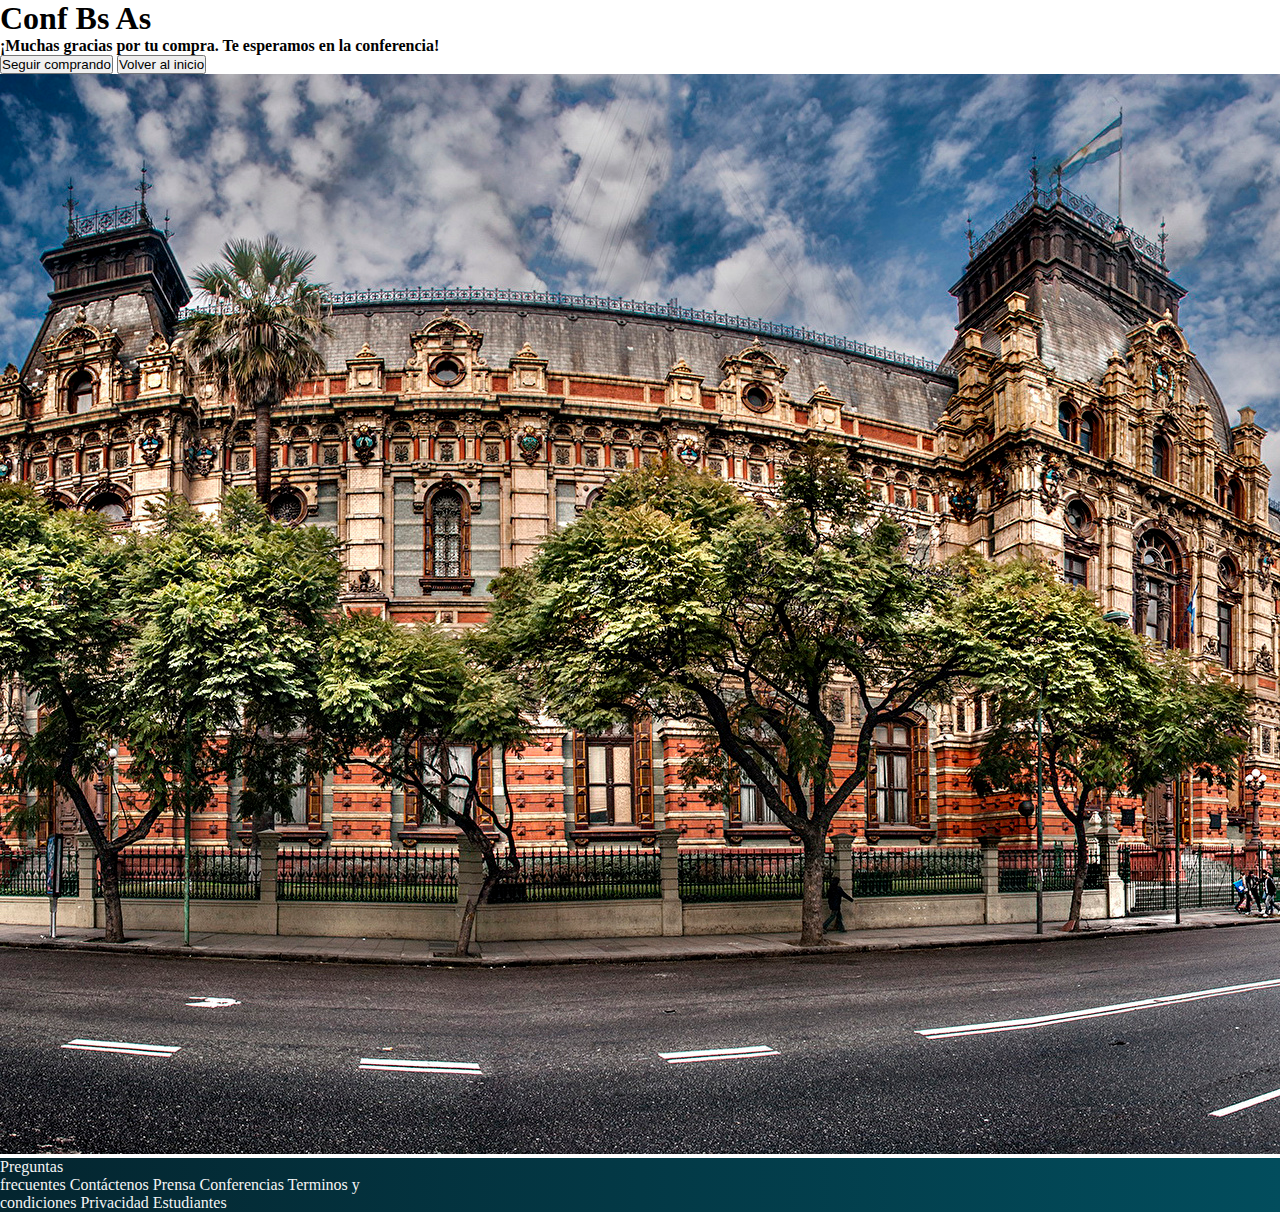
<file: compra_satis.html>
<!DOCTYPE html>
<html lang="en">
<head>
    <meta charset="UTF-8">
    <meta http-equiv="X-UA-Compatible" content="IE=edge">
    <meta name="viewport" content="width=device-width, initial-scale=1.0">
    <link rel="stylesheet" href="style.css">
    <link href="https://cdn.jsdelivr.net/npm/bootstrap@5.3.0-alpha3/dist/css/bootstrap.min.css" rel="stylesheet" integrity="sha384-KK94CHFLLe+nY2dmCWGMq91rCGa5gtU4mk92HdvYe+M/SXH301p5ILy+dN9+nJOZ" crossorigin="anonymous">
    <script src="https://cdn.jsdelivr.net/npm/bootstrap@5.3.0-alpha3/dist/js/bootstrap.bundle.min.js" integrity="sha384-ENjdO4Dr2bkBIFxQpeoTz1HIcje39Wm4jDKdf19U8gI4ddQ3GYNS7NTKfAdVQSZe" crossorigin="anonymous"></script>
    <link rel="stylesheet" href="https://cdn.jsdelivr.net/npm/bootstrap-icons@1.10.4/font/bootstrap-icons.css">
    <title>Trabajo Integrador JavaScript- Juan Pablo Medina</title>
</head>
<body>
    
    <header>
    </header>
    
    <main>
        <section id="Compra Satisfactoria">
            <div class="conteiner-fluid background-compra">
                <div class="m-3">
                    <h1 class="text-light text-center">Conf Bs As</h1>
                    <h4 class="text-light text-center">
                        ¡Muchas gracias por tu compra.
                        Te esperamos en la conferencia!</h4>
                        <div class="text-center">
                            <button type="button" class="btn btn-success" type="submit" id="Seguir">Seguir comprando</button>
                            <button type="button" class="btn btn-success"  type="submit" id="Volver">Volver al inicio</button>
                        </div>
                </div>
                <img src="./assets/images/ba1.jpg" class="img-fluid" alt="Conf. Bs. As.">
            </div>
        </section>
    </main>

    <footer class="footer-background py-4">
        <div class="container-fluid text-white col-9">
            <nav class="d-flex flex-column flex-md-row align-items-center text-center justify-content-around">
                <a href="#" class="m-1">Preguntas <br> frecuentes</a>
                <a href="#" class="m-1">Contáctenos</a>
                <a href="#" class="m-1">Prensa</a>
                <a href="#" class="m-1">Conferencias</a>
                <a href="#" class="m-1">Terminos y <br> condiciones</a>
                <a href="#" class="m-1">Privacidad</a>
                <a href="#" class="m-1">Estudiantes</a>
            </nav>
        </div>
    </footer>

    <script src="/js/final.js"></script>
</body>
</html>
</file>
<file: style.css>
*{
    margin: 0;
    padding: 0;
}

body {
    height: 100vh;
    width: 100vw;
}

.navbar{
    background-color: rgb(70, 70, 70);
}

.background-buy{
    background-color: rgb(70, 70, 70);
}
nav div .navbar-nav a:hover {
    color: white;
}

.carousel2 img{
    height: 55vh;
}

.background-hawaii{
    background-color: rgb(70, 70, 70);
}    

.talk{
    color:gray;
    text-decoration-style: dotted;
    -moz-text-decoration-style: dotted;
}

.footer-background{
    background: rgb(4,37,47);
    background: linear-gradient(90deg, rgba(4,37,47,1) 0%, rgba(2,77,93,1) 100%);
}

footer a {
    color: whitesmoke;
    text-decoration: none;
}
</file>
